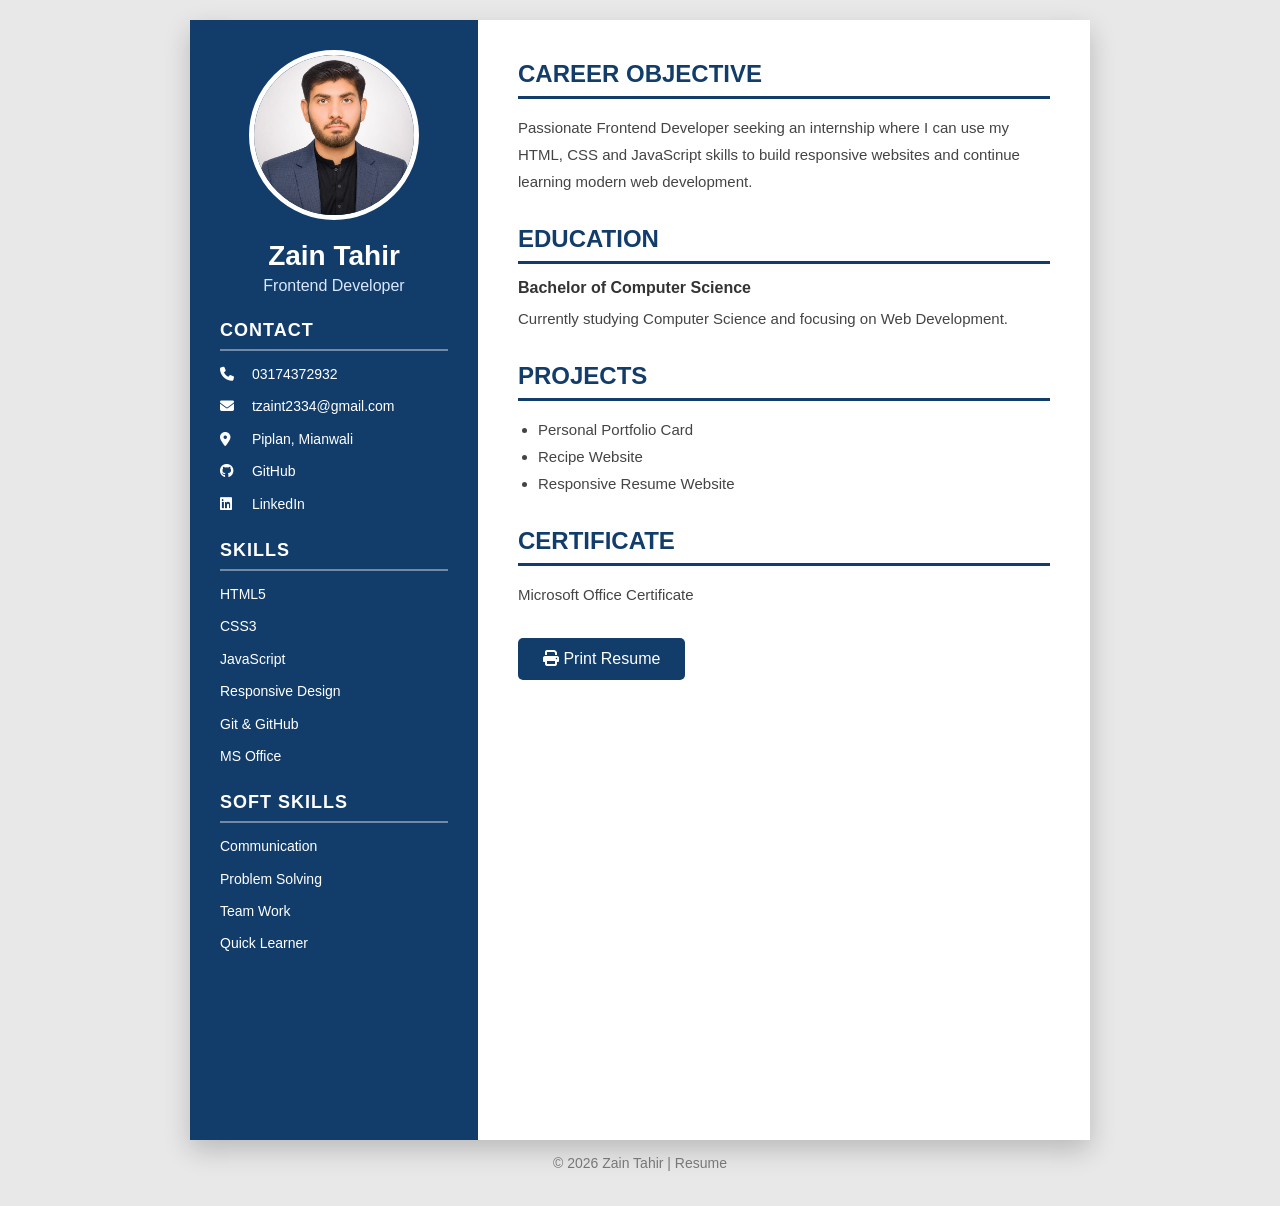
<file: index.html>
<!DOCTYPE html>
<html lang="en">
<head>
    <meta charset="UTF-8">
    <meta name="viewport" content="width=device-width, initial-scale=1.0">
    <title>Zain Tahir Resume</title>

    <link rel="stylesheet" href="index.css">

    <link rel="stylesheet"
    href="https://cdnjs.cloudflare.com/ajax/libs/font-awesome/6.6.0/css/all.min.css">
</head>

<body>

<div class="resume">

    <!-- LEFT SIDE -->

    <div class="left">

        <img src="IMG.jpeg" alt="Profile">

        <h2>Zain Tahir</h2>
        <p class="job">Frontend Developer</p>

        <div class="section">
            <h3>CONTACT</h3>

            <p><i class="fa-solid fa-phone"></i> 03174372932</p>

            <p><i class="fa-solid fa-envelope"></i> tzaint2334@gmail.com</p>

            <p><i class="fa-solid fa-location-dot"></i> Piplan, Mianwali</p>

            <p>
                <i class="fa-brands fa-github"></i>
                <a href="https://github.com/tzaint2334" target="_blank">GitHub</a>
            </p>

            <p>
                <i class="fa-brands fa-linkedin"></i>
                <a href="https://www.linkedin.com/in/zain-tahir-2334-open" target="_blank">LinkedIn</a>
            </p>

        </div>

        <div class="section">

            <h3>SKILLS</h3>

            <ul>
                <li>HTML5</li>
                <li>CSS3</li>
                <li>JavaScript</li>
                <li>Responsive Design</li>
                <li>Git & GitHub</li>
                <li>MS Office</li>
            </ul>

        </div>

        <div class="section">

            <h3>SOFT SKILLS</h3>

            <ul>
                <li>Communication</li>
                <li>Problem Solving</li>
                <li>Team Work</li>
                <li>Quick Learner</li>
            </ul>

        </div>

    </div>

    <!-- RIGHT SIDE -->

    <div class="right">

        <section>

            <h2>Career Objective</h2>

            <p>
                Passionate Frontend Developer seeking an internship where I can use my HTML, CSS and JavaScript skills to build responsive websites and continue learning modern web development.
            </p>

        </section>

        <section>

            <h2>Education</h2>

            <h4>Bachelor of Computer Science</h4>

            <p>Currently studying Computer Science and focusing on Web Development.</p>

        </section>

        <section>

            <h2>Projects</h2>

            <ul>
                <li>Personal Portfolio Card</li>
                <li>Recipe Website</li>
                <li>Responsive Resume Website</li>
            </ul>

        </section>

        <section>

            <h2>Certificate</h2>

            <p>Microsoft Office Certificate</p>

        </section>

        <button onclick="printResume()">
            <i class="fa-solid fa-print"></i>
            Print Resume
        </button>

    </div>

</div>

<script src="index.js"></script>

</body>
</html>
</file>
<file: index.css>
*{
    margin:0;
    padding:0;
    box-sizing:border-box;
    font-family:'Poppins',sans-serif;
}

body{
    background:#e8e8e8;
    padding:20px;
}

.resume{
    width:900px;
    min-height:1120px;
    margin:auto;
    display:flex;
    background:#fff;
    box-shadow:0 10px 25px rgba(0,0,0,.2);
}

.left{
    width:32%;
    background:#123d6a;
    color:#fff;
    padding:30px;
}

.left img{
    width:170px;
    height:170px;
    border-radius:50%;
    display:block;
    margin:0 auto 20px;
    border:5px solid #fff;
    object-fit:cover;
}

.left h2{
    text-align:center;
    margin-bottom:5px;
    font-size:28px;
}

.job{
    text-align:center;
    color:#d9e7ff;
    margin-bottom:25px;
}

.section{
    margin-top:25px;
}

.section h3{
    font-size:18px;
    margin-bottom:12px;
    border-bottom:2px solid rgba(255,255,255,.4);
    padding-bottom:8px;
    letter-spacing:1px;
}

.section p,
.section li{
    font-size:14px;
    margin:10px 0;
    list-style:none;
    line-height:1.6;
}

.section a{
    color:#fff;
    text-decoration:none;
}

.section i{
    width:20px;
    margin-right:8px;
}

.right{
    width:68%;
    padding:40px;
}

.right section{
    margin-bottom:30px;
}

.right h2{
    color:#123d6a;
    border-bottom:3px solid #123d6a;
    padding-bottom:8px;
    margin-bottom:15px;
    text-transform:uppercase;
}

.right h4{
    color:#333;
    margin-bottom:8px;
}

.right p,
.right li{
    color:#444;
    line-height:1.8;
    font-size:15px;
}

.right ul{
    padding-left:20px;
}

button{
    background:#123d6a;
    color:#fff;
    border:none;
    padding:12px 25px;
    border-radius:5px;
    cursor:pointer;
    font-size:16px;
    transition:.3s;
}

button:hover{
    background:#0d2f52;
    transform:translateY(-2px);
}

@media(max-width:900px){

.resume{
    width:100%;
    flex-direction:column;
}

.left,
.right{
    width:100%;
}

.left img{
    width:140px;
    height:140px;
}

.right{
    padding:25px;
}

}

@media print{

body{
    background:#fff;
    padding:0;
}

.resume{
    width:210mm;
    min-height:297mm;
    box-shadow:none;
}

button{
    display:none;
}

}
</file>
